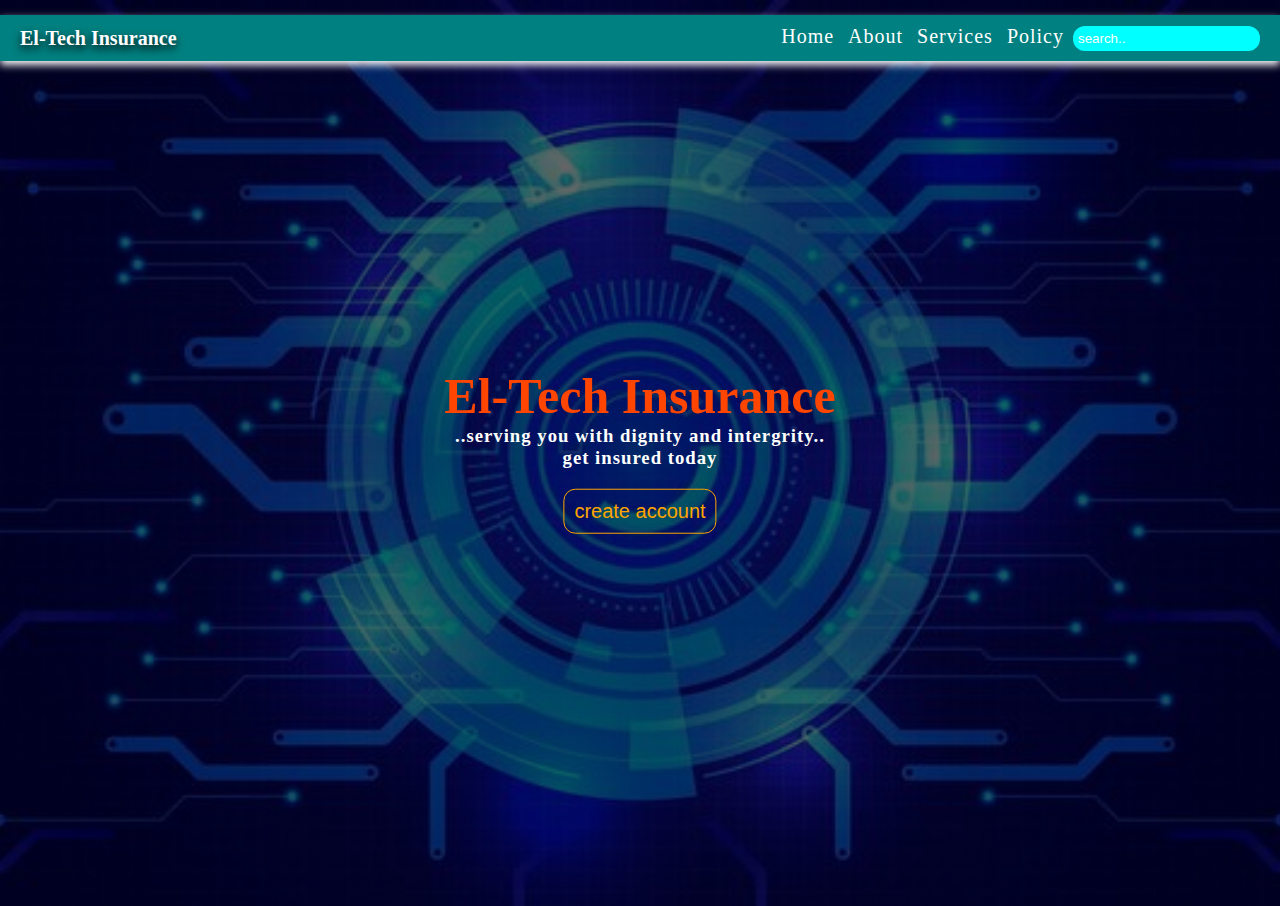
<file: index.html>
<!DOCTYPE html>
<html lang="en">
<head>
    <meta charset="UTF-8">
    <meta name="viewport" content="width=device-width, initial-scale=1.0">
    <link rel="stylesheet" href="./index.css">
    <title>insurance management system</title>
</head>
<body>
   <section class="header">
<nav>
    <h1>el-tech insurance</h1>
    <div class="nav_links">
        <ul>
            <li>
                <a href="">Home</a>
                <a href="./about.html">About</a>
                <a href="./services.html">Services</a>
                <a href="">Policy</a>
                <input type="text" placeholder="search..">
            </li>
        </ul>
    </div>
</nav>
<div class="hero_section">
<h1>el-tech insurance</h1>
<p><h3>..serving you with dignity and intergrity.. <br> get insured today</h3></p>
<div class="btn">
    <button><a href="./form.html">create account</a></button> 
</div>

</div>

   </section> 
   
</body>
</html>
</file>
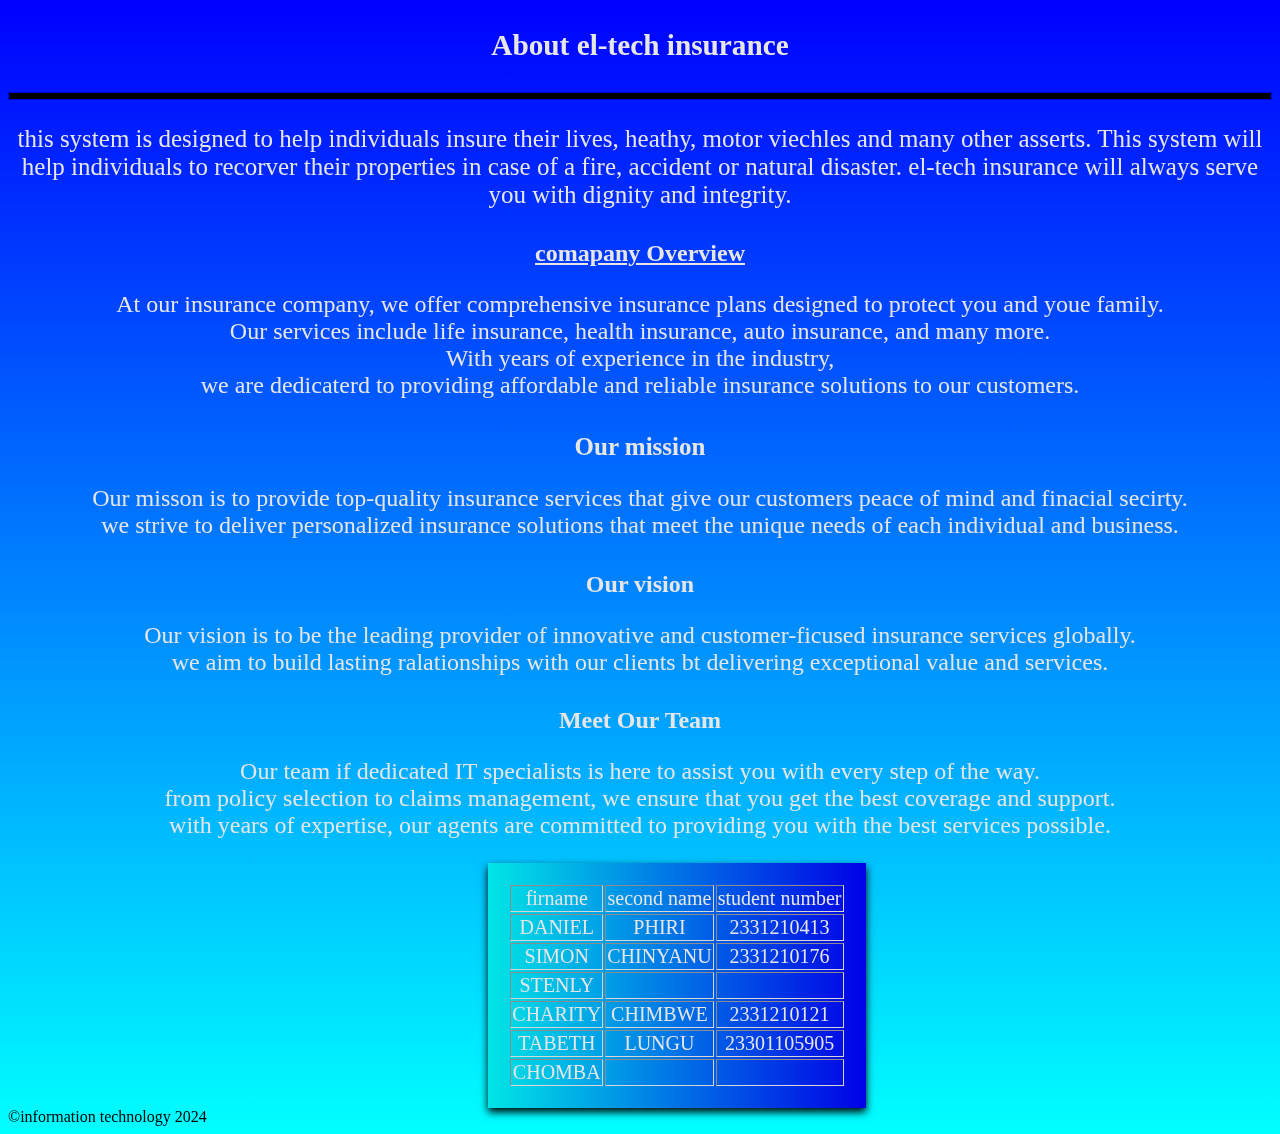
<file: about.html>
<!DOCTYPE html>
<html lang="en">
<head>
    <meta charset="UTF-8">
    <meta name="viewport" content="width=device-width, initial-scale=1.0">
    <link rel="stylesheet" href="./about.css">
    <title>Document</title>
</head>
<body>
    <div class="about">
        <h3> About el-tech insurance</h3>
        <hr>
        <p>this system is designed to help individuals insure their lives, heathy, motor viechles and many other asserts. This system will help individuals to recorver their properties in case of a fire, accident or natural disaster.  <span>el-tech insurance</span> will always serve you with dignity and integrity.</p> 
    </div>
    <div class="goal">
        <h4>comapany Overview</h4>
        <p>At our insurance company, we offer comprehensive insurance plans designed to protect you and youe family. <br> Our services include life  insurance, health insurance, auto insurance, and many more. <br> With years of experience in the industry, <br> we are dedicaterd to providing affordable and reliable insurance solutions to our customers.</p>

    </div>
    <div class="mission">
        <h4>Our mission</h4>
        <p>Our misson is to provide top-quality insurance services that give our customers peace of mind and finacial secirty. <br> we strive to deliver personalized insurance solutions that meet the unique needs of each individual and business.</p>
    </div>
    <div class="vision">
        <h4>Our vision</h4>
        <p>Our vision is to be the leading provider of innovative and customer-ficused insurance services globally. <br> we aim to build lasting ralationships with our clients bt delivering exceptional value and services.</p>
    </div>
    <div class="team">
        <h4>Meet Our Team</h4>
        <p>Our team if dedicated <span>IT</span> specialists is here to assist you with every step of the way. <br> from policy selection to claims management, we ensure that you get the best coverage and support. <br> with years of expertise, our agents are committed to providing you with the best services possible.</p>
    </div>
    <div class="dev">
        <table border="">
            <tr>
                <td>firname</td>
                <td>second name</td>
                <td>student number</td>
                
            </tr>
            <tr>
                <td>DANIEL</td>
                <td>PHIRI</td>
                <td>2331210413</td>
            </tr>
            <tr>
                <td>SIMON</td>
                <td>CHINYANU</td>
                <td>2331210176</td>
            </tr>
            <tr>
                <td>STENLY</td>
                <td></td>
                <td></td>
            </tr>
            <tr>
            <td>CHARITY</td>
            <td>CHIMBWE</td>
            <td>2331210121</td>
            </tr>
            <tr>
                <td>TABETH</td>
                <td>LUNGU</td>
                <td>23301105905</td>
            </tr>
            <tr>
                <td>CHOMBA</td>
                <td></td>
                <td></td>
            </tr>


        </table>
    </div>
<footer> &copy;information technology 2024</footer>
</body>
</html>
</file>
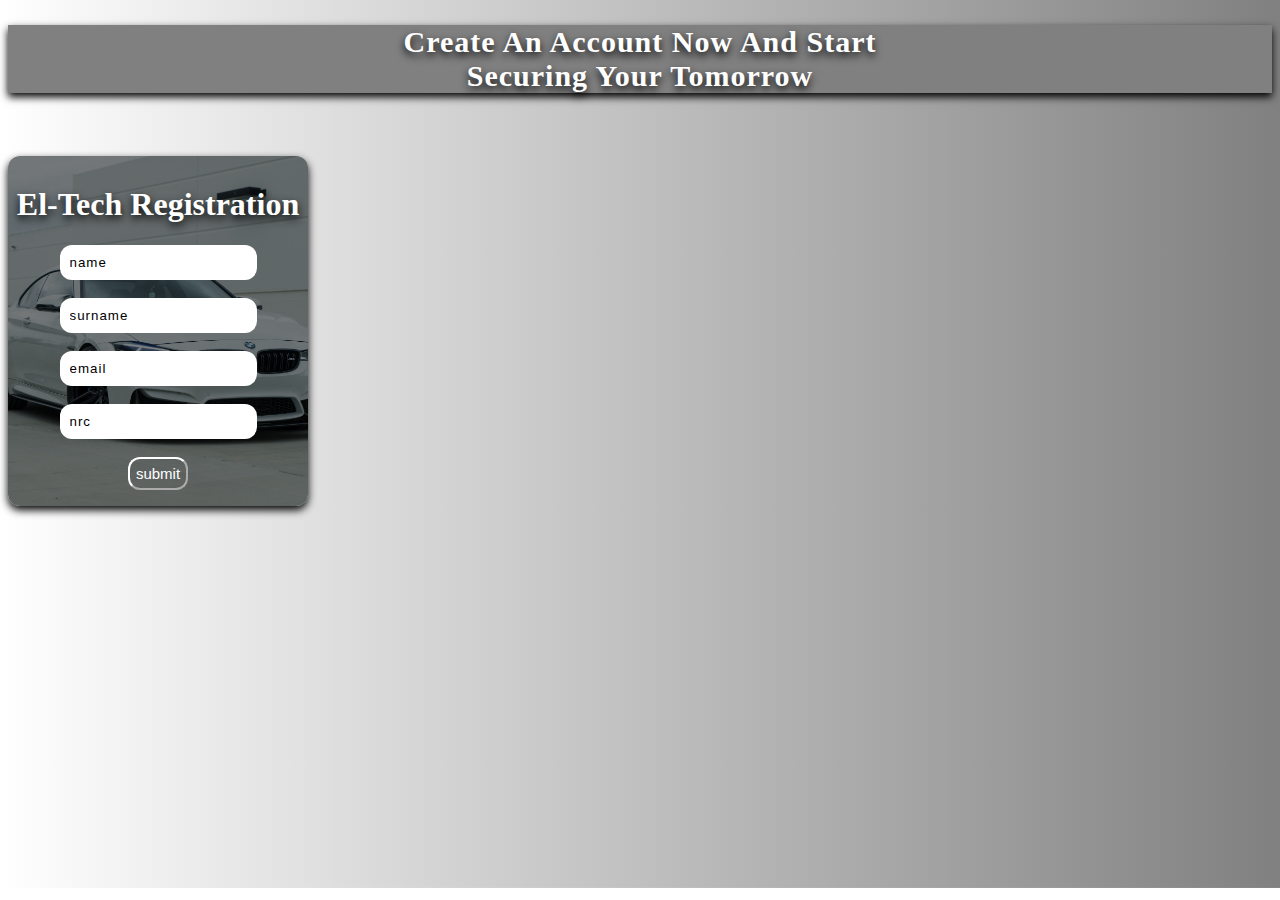
<file: form.html>
<!DOCTYPE html>
<html lang="en">
<head>
    <meta charset="UTF-8">
    <link rel="stylesheet" href="./form.css">
    <meta name="viewport" content="width=device-width, initial-scale=1.0">
    <title>Document</title>
</head>
<body>
    <h2>create an account now and start  <br>securing your tomorrow </h2>
    <div class="container">
        <form action=".post" method="submit">
            <h1>el-tech registration</h1>
         <input type="text" placeholder="name" name="name">
         <br> <br>
         <input type="text" placeholder="surname" name="surname">
         <br> <br>
         <input type="email" placeholder="email" name="email">
         <br> <br>
         <input type="number" name="number" placeholder="nrc">
         <br> <br>
         <button type="submit" id="btn"> submit</button>

        </form>  

    </div>
  
</body>
</html>
</file>
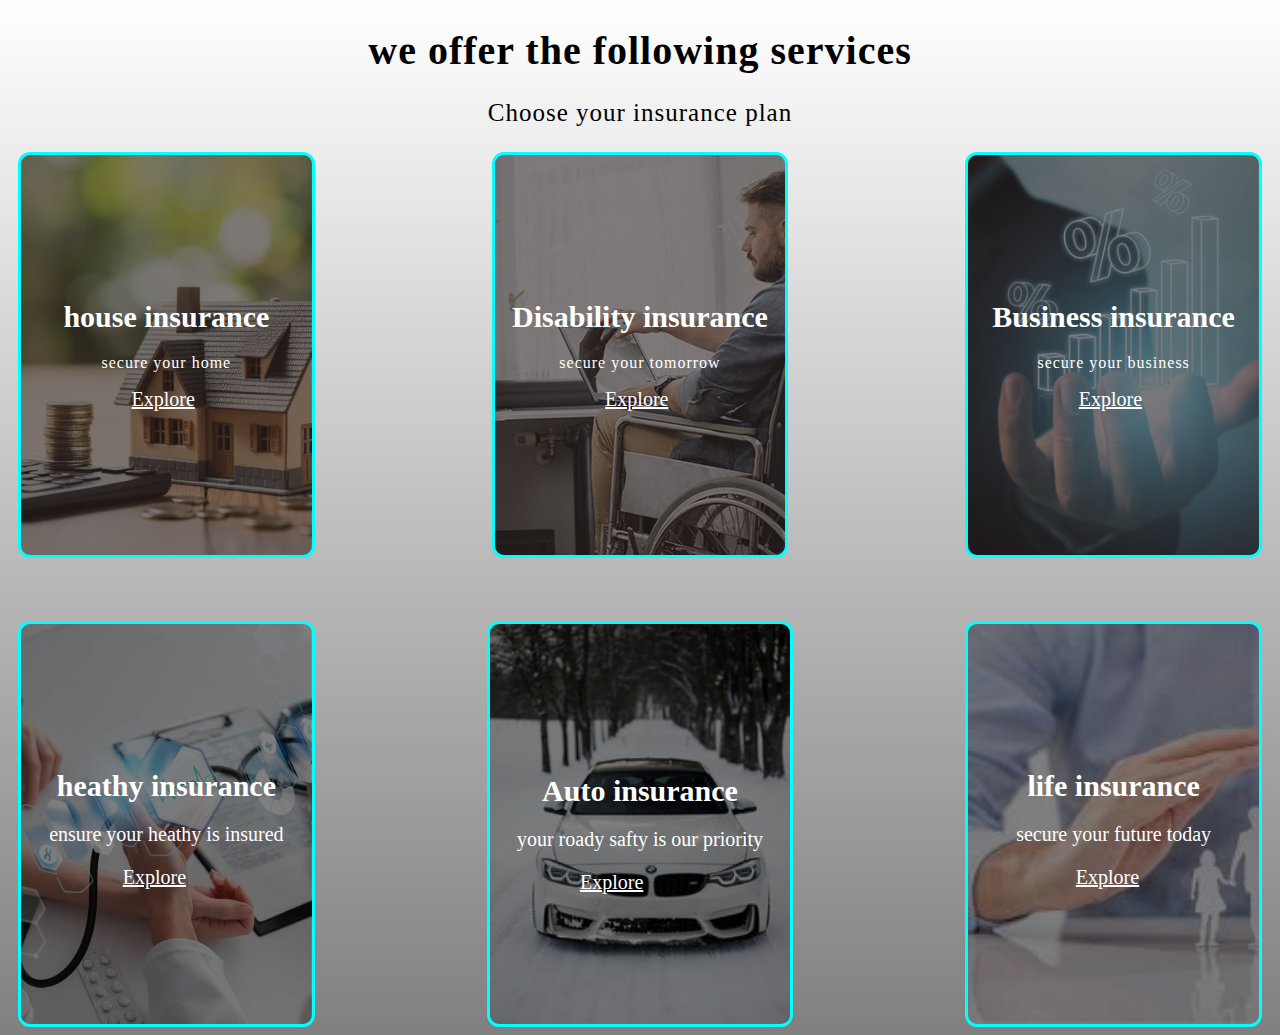
<file: services.html>
<!DOCTYPE html>
<html lang="en">
<head>
    <meta charset="UTF-8">
    <meta name="viewport" content="width=device-width, initial-scale=1.0">
    <link rel="stylesheet" href="./services.css">
    <title>Document</title>
</head>
<body>
   <section class="header">
    <div class="serv">
        <h1>we offer the following services</h1>
        <p>Choose your insurance plan</p>
    </div>
    <div class="ro">
        <div class="colum" id="home">
            <h1>house insurance</h1>
            <p>secure your home</p>
            <a href="">Explore</a>
        </div>
        <div class="colum" id="dis">
            <h1>Disability insurance</h1>
            <p>secure your tomorrow</p>
            <a href="">Explore</a>
        </div>
        <div class="colum" id="bus">
            <h1>Business insurance</h1>
            <p>secure your business</p>
            <a href="">Explore</a>
        </div>
        
    </div>
    <div class="row">
        <div class="column" id="coll">
            <h1>heathy insurance</h1>
            <p>ensure your heathy is insured</p>
            <a href="">Explore</a>
        </div>
        <div class="column" id="cole">
            <h1>Auto insurance</h1>
            <p>your roady safty is our priority</p>
            <a href="">Explore</a>
        </div>
        <div class="column" id="co">
            <h1>life insurance</h1>
            <p>secure your future today</p>
            <a href="">Explore</a>
          
        </div>
    </div>


   </section>
</body>
</html>
</file>
<file: about.css>
.about{
    text-align: center;
    font-size: 25px;
    color: white;
}
hr{
    border-style: solid;
    border-color: blue;
    padding: 3px;
    background-color:black;
    
    
}
body{
    background: linear-gradient( blue,aqua);
    background-repeat: no-repeat;
    filter: brightness(90%);
    min-height: 95vh;
}
.goal{
    text-align: center;
    font-size: 24px;
    color:white;
   
}
.goal h4{
    text-decoration: underline;
    margin-bottom: 1px;

} 
caption{
    color:white;
    font-size: 20px;
}
table{
    background: linear-gradient(to left, blue,aqua);
    box-shadow: 0px 4px 8px black;
    padding: 20px;
    color:white;
    border: 3px;
    font-size: 20px;
}
.dev{
text-align: center;
margin-left: 38%;
}
.mission h4 {
    text-align: center;
    color: white;
    font-size: 25px;
    margin-bottom: 1px;
}
.mission p{
    text-align: center;
    color: white;
    font-size: 24px;

}
.vision{
    font-size: 24px;
    color: white;
    text-align: center;
}
.vision h4{
    margin-bottom: 1px;
}
.team{
    color: white;
    text-align: center;
    font-size: 24px;

}
.team h4{
    margin-bottom: 1px;
}
</file>
<file: form.css>
.container{
text-align: center;
background: linear-gradient(rgba(00,00,00,0.5),rgba(00,00,00,0.5)),url(bmw.jpg);
background-repeat: no-repeat;
    background-position: center;
    background-size: cover;

margin-top: 5%;
width: 300px;
height: 350px;
border-radius:  12px;
box-shadow: 0px 4px 8px black;
}
input{
    padding: 10px;
    border-radius: 12px;
    outline: none;
    border: none;
}
input[type="text"]:hover{
    box-shadow: 0px 4px 8px black;
}
input[type="number"]:hover{
    box-shadow: 0px 4px 8px black;
}
input[type="email"]:hover{
    box-shadow:0px 4px 8px  black;

}
input::placeholder{
    color:black;
    letter-spacing: 1px;
   
}
.container h1{
    padding-top: 10%;
    color: white;
    text-transform: capitalize;
    text-shadow: 0px 4px 8px black;
} 
h2{
    font-size: 30px;
    text-align: center;
    text-transform: capitalize;
    letter-spacing: 1px;
    color:white;
   background-color: grey;
    text-shadow: 0px 4px 8px black;
    box-shadow: 0px 4px 8px black;
}
body{  
    background:linear-gradient(to left, grey,white);
    background-repeat: no-repeat;
    background-position: center;
    background-size: cover;
    height: 95vh;
}
button{
    background: transparent;
    border-color: white;
    padding: 6px;
    border-radius: 12px;
    color:white;
    font-size: 15px;
}@media screen and (max-width: 480px) {
    .container {
        width: auto;
        margin-top: 0px;
    }
    h2 {
        font-size: 22px;
    }
}

@media screen and (max-width: 480px) {
    .container {
        width: 300px;
        height: 350px;
        padding: 20px 0;
        margin-right:40%;
    }
    body{
        mini-height:100vh;
    }
    .container h1 {
        font-size: 24px;
    }
    h2 {
        font-size: 20px;
    }
    button {
        font-size: 14px;
    }
   
}
</file>
<file: services.css>
.serv >h1{
    text-align: center;
    font-size: 40px;
    letter-spacing: 1px;
    color:black;
    margin-bottom: 1px;
}
.serv p{
    text-align: center;
    font-size: 25px;
    color: black;
    letter-spacing: 1px;
}
.row{
    display: flex;
    justify-content: space-between;
}
.column{
    flex-basis: 23%;
    height: 400px;
    margin-left: 10px;
    margin-right: 10px;
    border-radius: 12px;
border-style: solid;
border-color: aqua; 
}
body{
  background: linear-gradient(white,grey);

    min-height: 95vh;
    background-repeat: no-repeat;
    background-size: cover;
    background-position: center;
}


#coll{
    background-image:linear-gradient(rgba(00,00,00,0.5),rgba(00,00,00,0.5)) ,url(Health-Insurance-1-1024x684.jpg);
    background-repeat: no-repeat;
    background-position: center;
    background-size: cover;
}
#coll a{
    margin-left: 35%;
    color: white;
   
}
#coll:hover{
    box-shadow: 0px 4px 8px black;
}
#co:hover{
    box-shadow: 0px 4px 8px black;

}
#co a{
    margin-left: 37%;
   
   
}
#cole a{
   
   
    margin-left: 30%;
    width: 400px;
}
#cole:hover{
    box-shadow: 0px 4px 8px black;
}

#cole{
   
    background-image:linear-gradient(rgba(00,00,00,0.5),rgba(00,00,00,0.5)) ,url(car.jpg);
    
    background-repeat: no-repeat;
    background-size: cover;
    min-width: 300px;
}
#cole a{
    color:white;
    font-size: 20px;
}  

#co{
    background-image: linear-gradient(rgba(00,00,00,0.5),rgba(00,00,00,0.5)),url(images.jpg);
    background-repeat: no-repeat;
    background-size: cover;
}
#co a{
    color:white;
    font-size: 20px;
}
.column h1{
    color:white;
    text-align: center;
   margin-top: 50%;
   font-size: 30px;
    

   
}
.column p{
    color:white;
    text-align: center;
    font-size: 20px;
   
}
.column a{
    text-align: center;
    color:white;
    margin-left: 60px;
    font-size: 20px;
}

.ro{
    display: flex;
    justify-content: space-between;
}
.colum{
    flex-basis: 23%;
    height: 400px;
    margin-left: 10px;
    margin-right: 10px;
    border-radius: 12px;
border-style: solid;
border-color: aqua; 
margin-bottom: 5%;

}

.colum h1{
    text-align: center;
    color:white;
   margin-top: 50%;
   font-size: 30px;
}
.colum p{
    text-align: center;
    letter-spacing: 1px;
    color: white;
}
.colum a{
    margin-left: 38%;
    color:white;
    font-size: 20px;
}
#home:hover{
    box-shadow: 0px 4px 8px black;
}
#dis:hover{
    box-shadow: 0px 4px 8px black;
}
#bus:hover{
    box-shadow: 0px 4px 8px black;
}
#home{
    background-image:linear-gradient(rgba(44,36,36,0.6),rgba(43,33,33,0.6)), url(home.webp);
    background-repeat: no-repeat;
    background-size: cover;
    background-position: center;
}
#bus{
    background-image: linear-gradient(rgba(44, 36, 36, 0.6), rgba(43, 33, 33, 0.6)), url(Commerce.jpg);

    background-repeat: no-repeat;
    background-size: cover;
    background-position: center;
}
#dis{
    background-image:linear-gradient(rgba(44,36,36,0.6),rgba(43,33,33,0.6)), url(disability.jpg);
    background-repeat: no-repeat;
    background-size: cover;
    background-position: center;
}
@media only screen and (max-width: 480px) {
  .serv > h1 {
    font-size: 30px;
  }
  
  .serv p {
    font-size: 18px;
  }

  .column, .colum {
    flex-basis: 48%; /* Make columns take more space on smaller screens */
    height: 200px;
      width:200px
    margin-bottom: 20px;
  }

  .row, .ro {
    justify-content: center;
  }

  .column h1, .colum h1 {
    font-size: 24px;
  }

  .column p, .colum p {
    font-size: 16px;
  }

  #coll a, #co a, #cole a {
    margin-left: 0;
    text-align: center;
    display: block;
  }
}

@media only screen and (max-width: 480px) {
  .column, .colum {
    flex-basis: 48%; /* Stack columns on top of each other */
    height: auto;
  }

  .serv > h1 {
    font-size: 24px;
  }

  .serv p {
    font-size: 16px;
  }

  .column h1, .colum h1 {
    font-size: 20px;
  }

  .column p, .colum p {
    font-size: 14px;
  }

  .row, .ro {
    flex-direction: column;
    align-items: center;
  }
}
</file>
<file: index.css>
/* Reset default styling */
* {
  padding: 0;
  margin: 0;
  box-sizing: border-box;
}

body {
  background-image: linear-gradient(rgba(0, 0, 0, 0.6), rgba(0, 0, 0, 0.6)), url(future.jpg);
  background-repeat: no-repeat;
  background-size: cover;
  background-position: center;
  min-height: 99vh;
}

.container {
  width: 100%;
}

/* Navigation styling */
nav {
  display: flex;
  justify-content: space-between;
  align-items: center;
  background-color: teal;
  box-shadow: 0 4px 8px white;
  margin-top: 15px;
  padding: 10px 20px;
}

nav h1 {
  font-size: 20px;
  text-transform: capitalize;
  color: white;
  text-shadow: 0 4px 8px black;
}

/* Hero section */
.hero_section {
  text-align: center;
  top: 50%;
  left: 50%;
  transform: translate(-50%, -50%);
  position: absolute;
}

.hero_section h1 {
  font-size: 50px;
  text-transform: capitalize;
  color:orangered;
}

.hero_section h3 {
  color: white;
  letter-spacing: 1px;
}

/* Navigation links */
.nav_links ul {
  display: flex;
  flex-wrap: wrap;
  gap: 10px;
}

.nav_links ul li {
  list-style-type: none;
}

.nav_links ul li a {
  text-decoration: none;
  padding: 5px;
  letter-spacing: 1px;
  font-size: 20px;
  border-radius: 12px;
  color: white;
}

.nav_links ul li a:hover {
  text-decoration: underline;
  text-shadow: 0 4px 8px black;
}

/* Input styling */
input {
  outline: none;
  background-color: aqua;
  border: none;
  padding: 5px;
  border-radius: 12px;
}

input::placeholder {
  color: white;
}

/* Button styling */
button {
  margin-top: 5%;
  background: transparent;
  padding: 10px;
  border-radius: 12px;
  border: 1px solid orange;
  font-size: 20px;
}
button a{
  text-decoration:none;
  color:orange;
}

button:hover {
  box-shadow: 0 4px 8px orange;
  color: aliceblue;
}

/* Responsive layout for the row and columns */
.row {
  display: flex;
  flex-wrap: wrap;
  justify-content: space-around;
}

.column {
  flex-basis: calc(100% / 3 - 20px);
  margin: 20px 10px;
  text-align: center;
  background: transparent;
  border-radius: 20px;
  min-height: 100px;
  border: 1px solid white;
}

/* Media queries for mobile responsiveness */
@media (max-width: 768px) {
  .nav_links ul {
    flex-direction: column;
    align-items: center;
  }

  .nav_links ul li a {
    font-size: 18px;
    padding: 8px;
  }

  .hero_section h1 {
    font-size: 30px;
  }

  .row {
    flex-direction: column;
  }

  .column {
    flex-basis: 100%;
    margin-top: 20px;
  }

  button {
    font-size: 18px;
  }
}

@media (max-width: 480px) {
  nav {
    flex-direction: column;
    text-align: center;
  }
  nav h1{
    color:orange;
  }
  .hero_section h1 {
    font-size: 50px;
    
  }
  body{
      min-height:100vh;
  }
  input {
display:none;
}


  .hero_section h3 {
    font-size: 16px;
  }

  .nav_links ul li a {
    font-size: 16px;
  }

  button {
    font-size: 16px;
    padding: 8px;
  }
  button a{
    color:white;
    text-decoration:none;
  }
}
</file>
